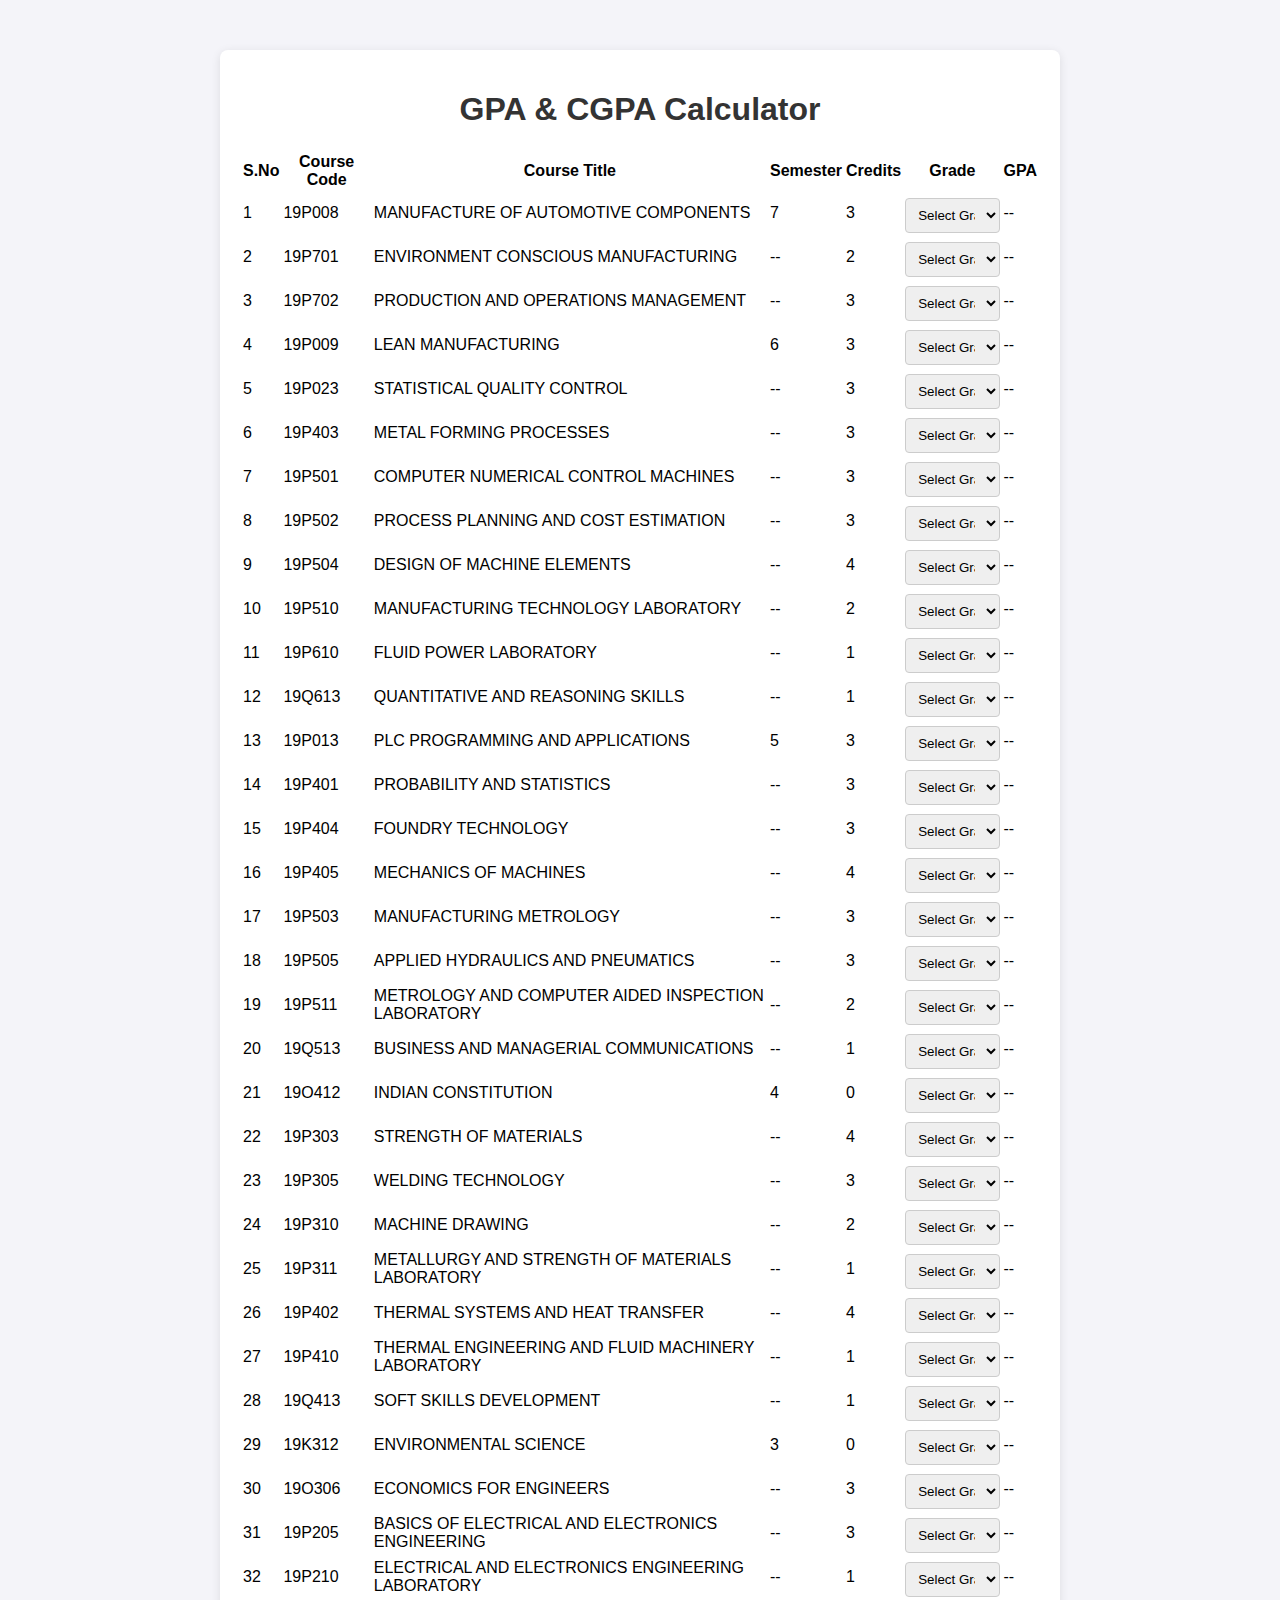
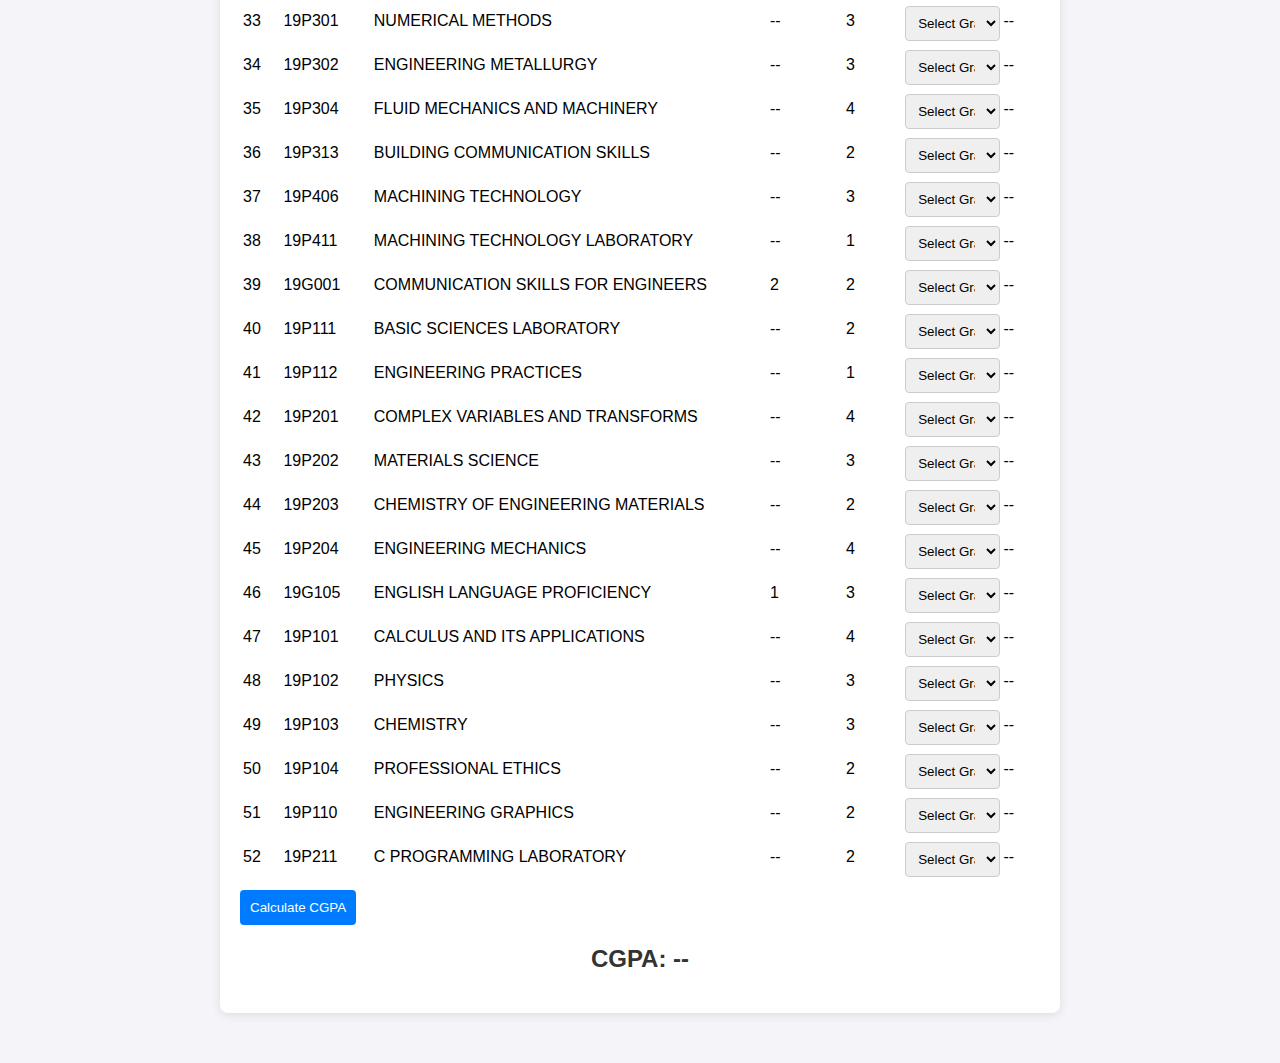
<file: index.html>
<!DOCTYPE html>
<html lang="en">
<head>
    <meta charset="UTF-8">
    <meta name="viewport" content="width=device-width, initial-scale=1.0">
    <title>Pre-filled Course GPA & CGPA Calculator</title>
    <link rel="stylesheet" href="style.css">
</head>
<body>
    <div class="container">
        <h1>GPA & CGPA Calculator</h1>
        <div id="course-section">
            <table id="course-table">
                <thead>
                    <tr>
                        <th>S.No</th>
                        <th>Course Code</th>
                        <th>Course Title</th>
                        <th>Semester</th>
                        <th>Credits</th>
                        <th>Grade</th>
                        <th>GPA</th>
                    </tr>
                </thead>
                <tbody>
                    <!-- Rows will be dynamically generated -->
                </tbody>
            </table>
        </div>
        <button onclick="calculateCGPA()">Calculate CGPA</button>
        <h2 id="cgpa-display">CGPA: --</h2>
    </div>
    <script src="Script.js"></script>
</body>
</html>
</file>
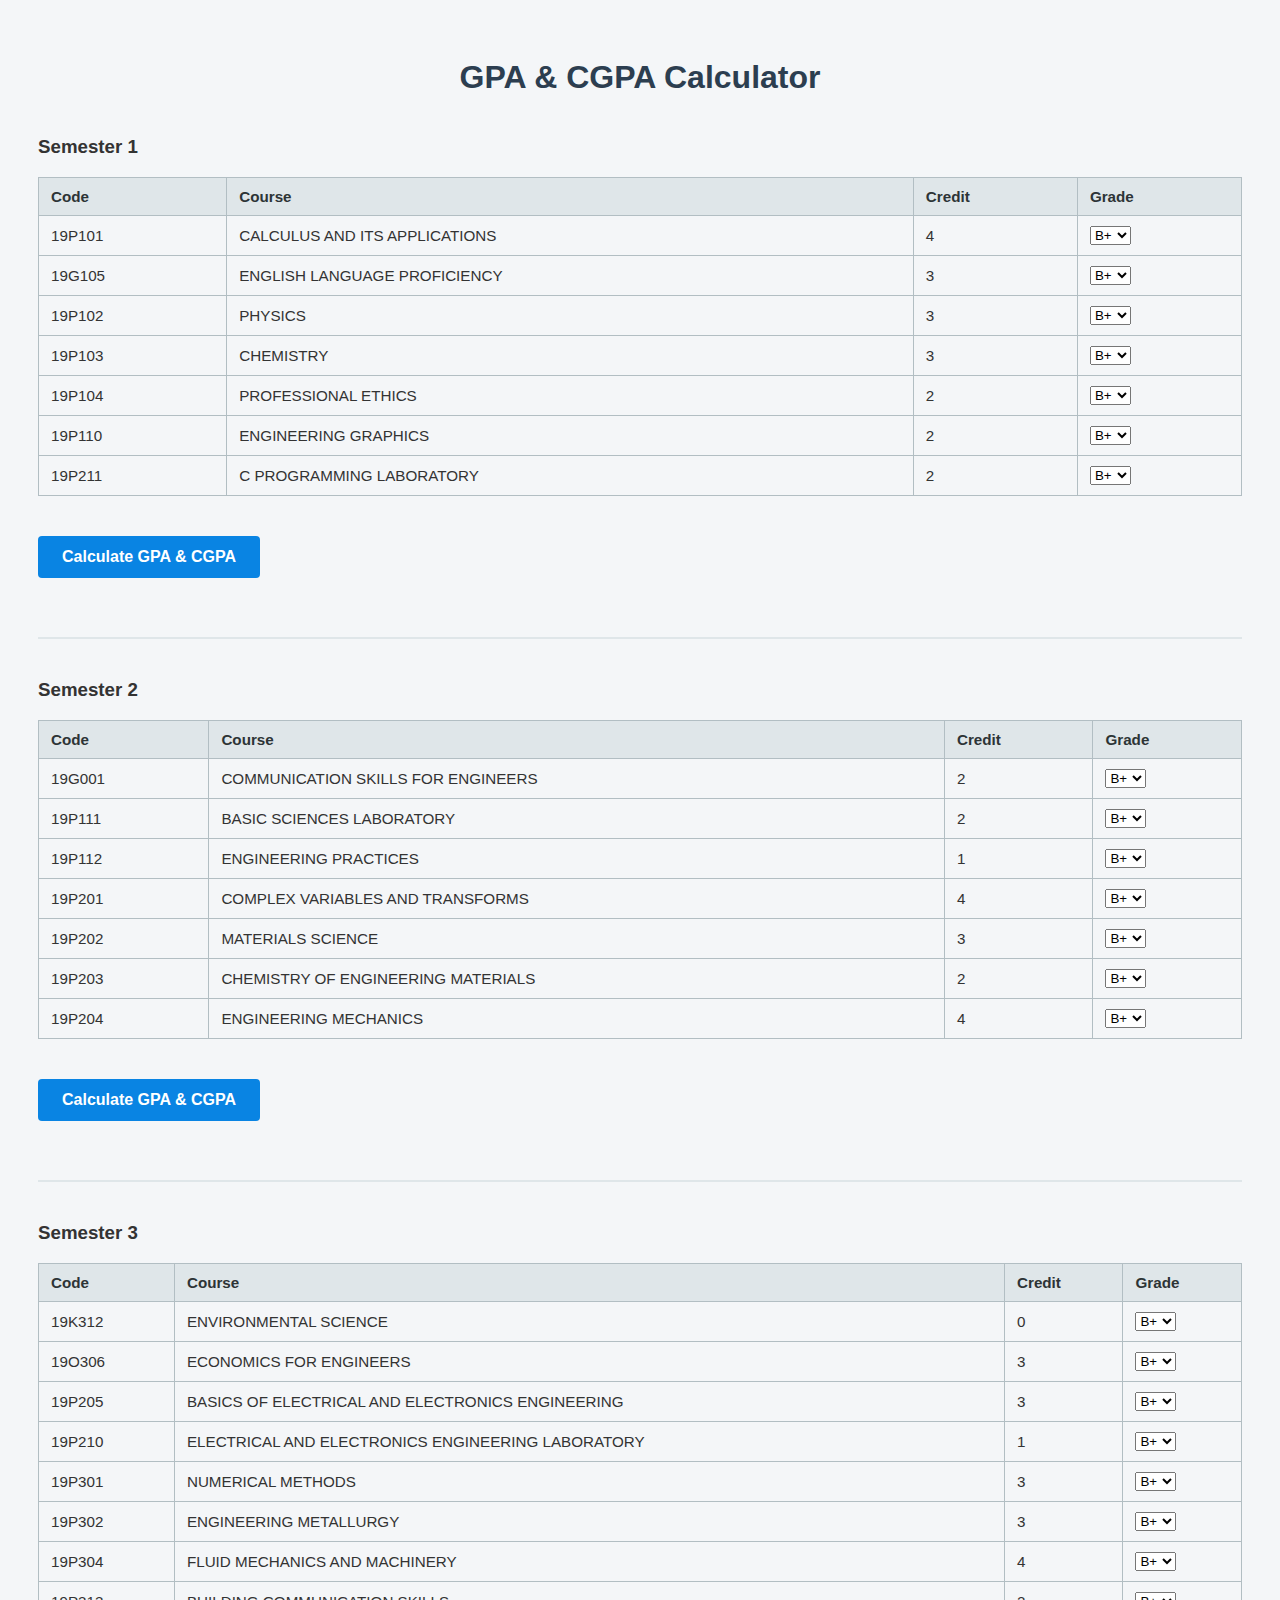
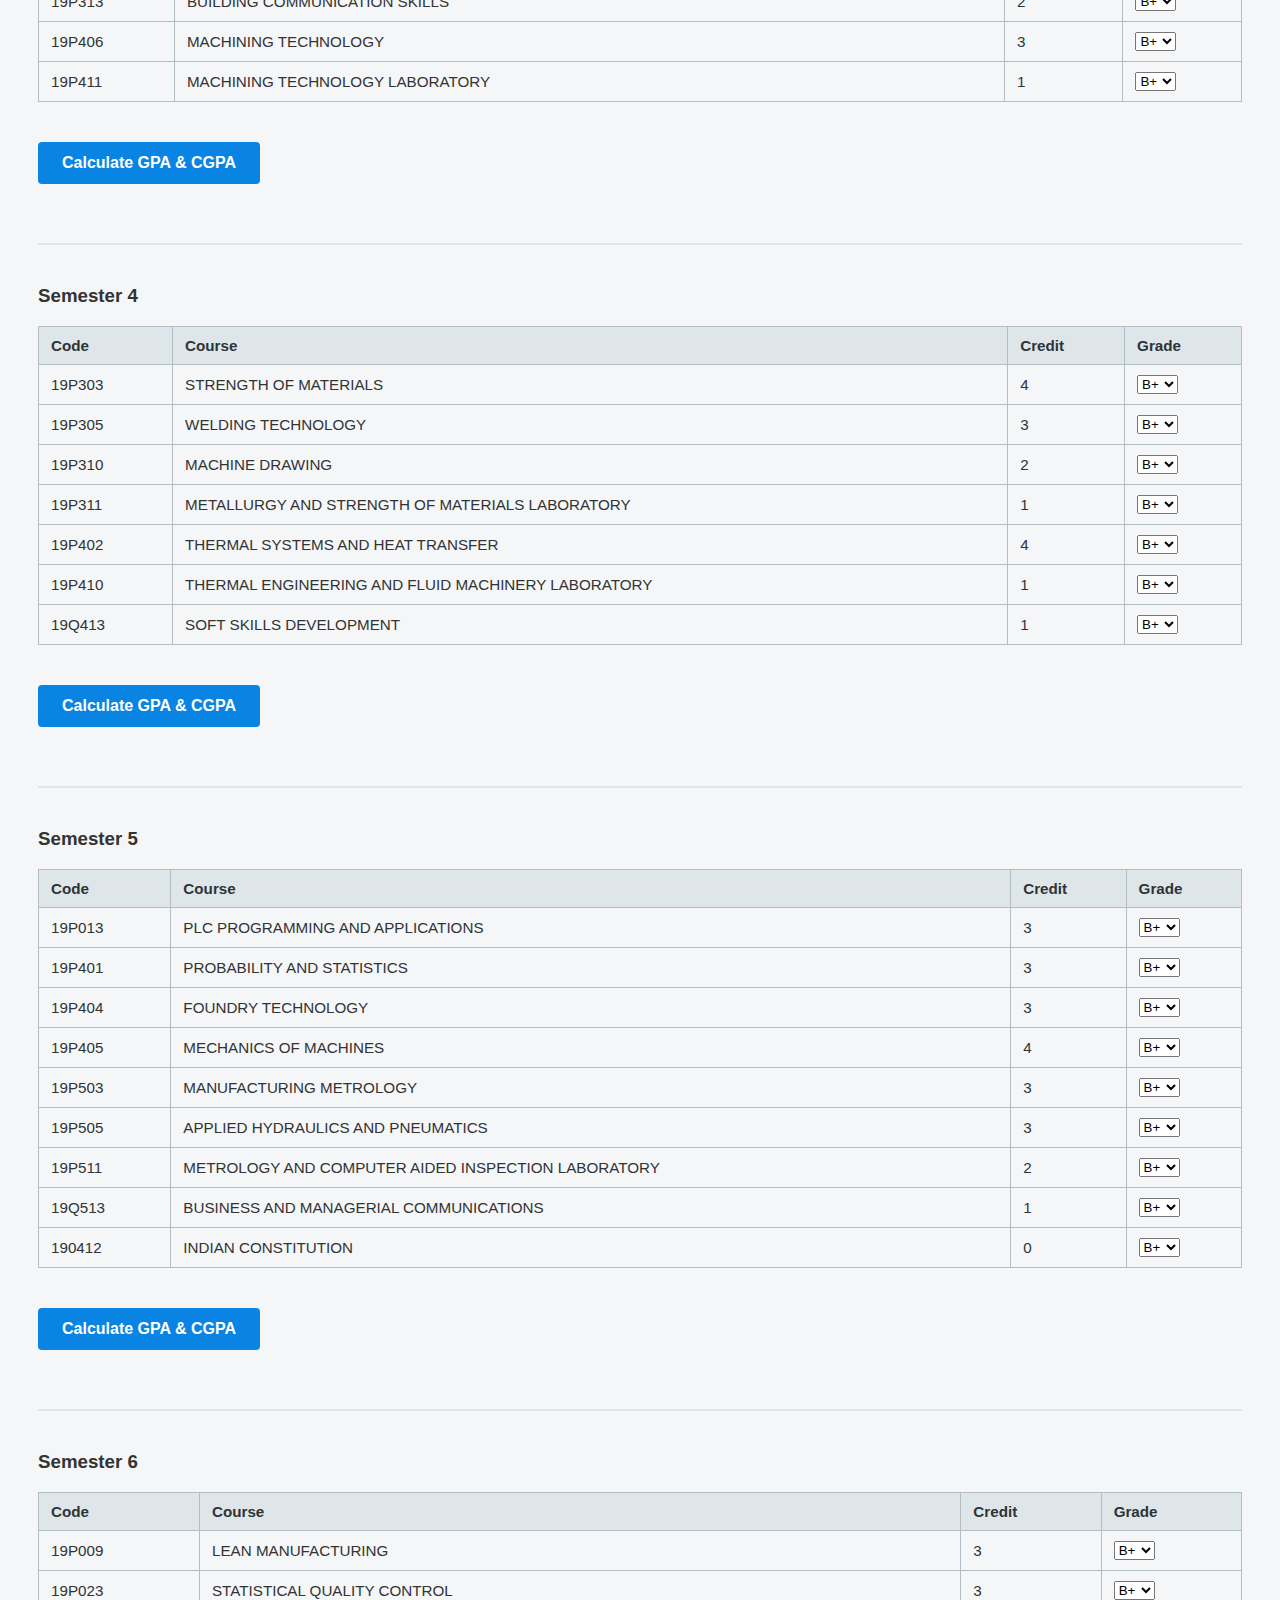
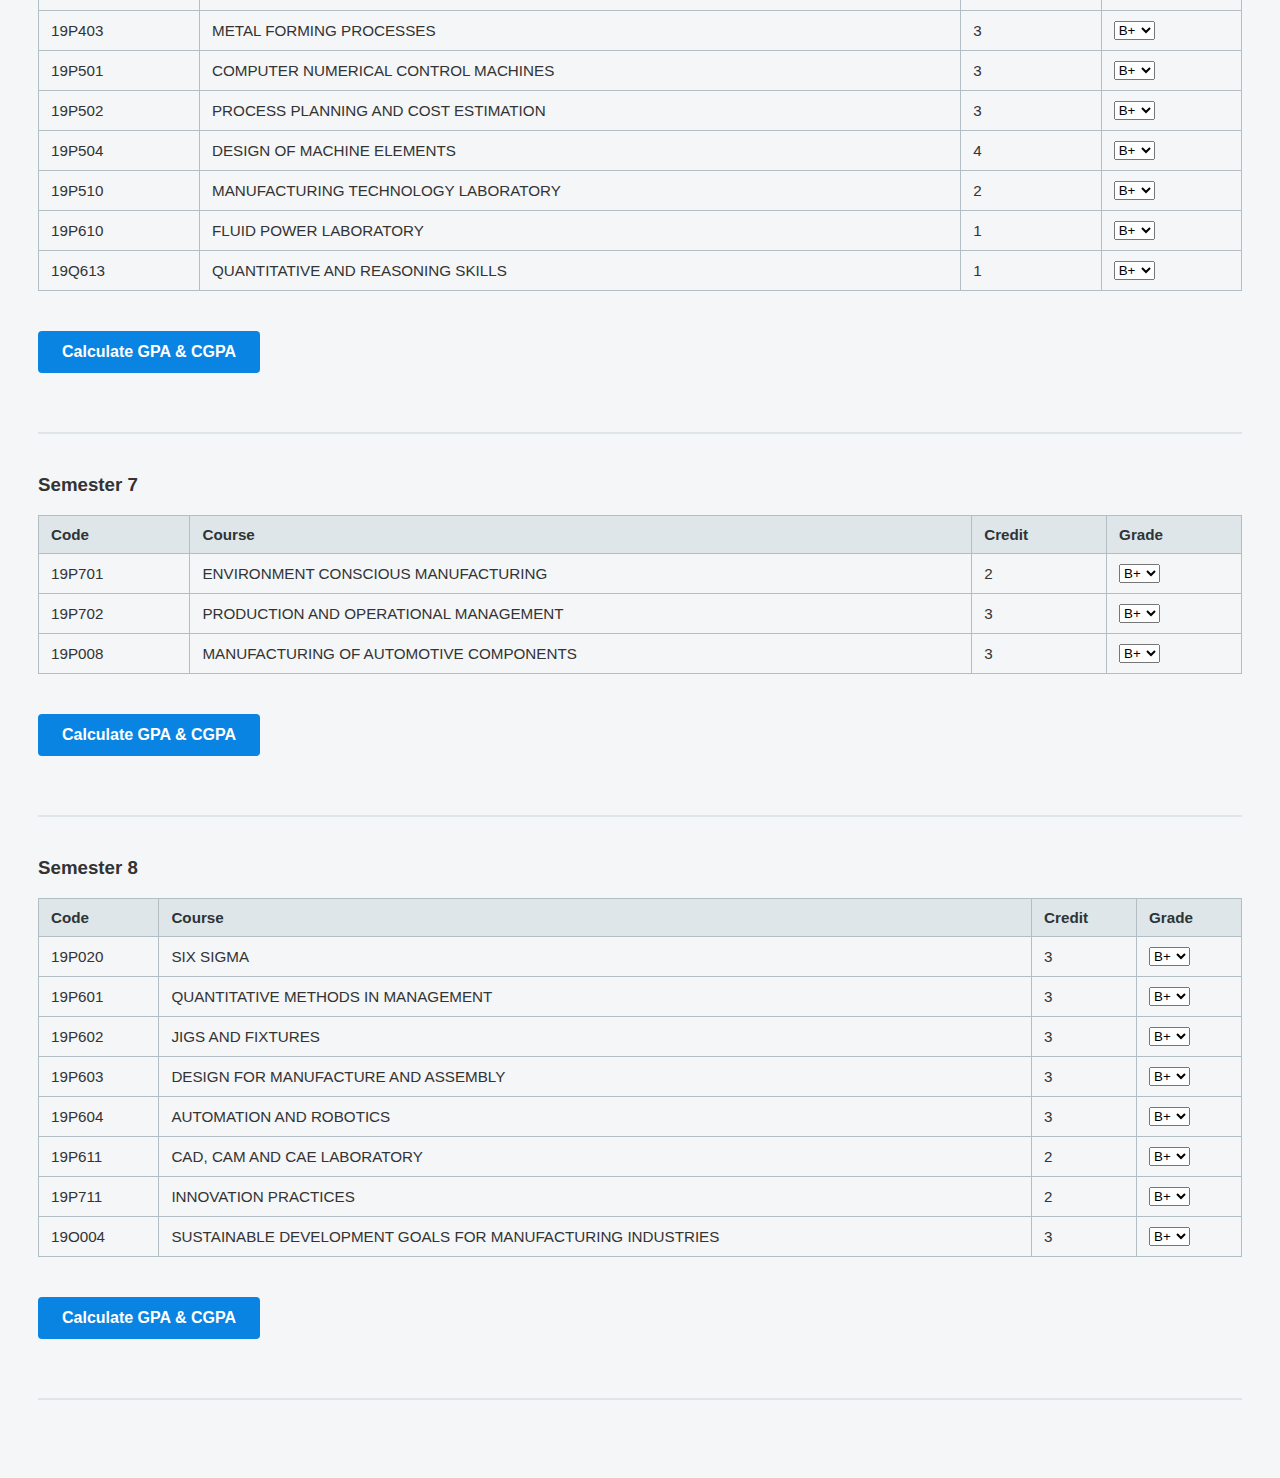
<file: Calc.html>
<!DOCTYPE html>
<html lang="en">
<head>
  <meta charset="UTF-8" />
  <meta name="viewport" content="width=device-width, initial-scale=1.0" />
  <title>GPA & CGPA Calculator</title>
  <style>
    body {
      font-family: 'Segoe UI', Tahoma, Geneva, Verdana, sans-serif;
      padding: 30px;
      background-color: #f4f6f8;
      color: #333;
    }
    h1 {
      text-align: center;
      color: #2c3e50;
      margin-bottom: 40px;
    }
    .semester {
      margin-bottom: 40px;
      padding-bottom: 20px;
      border-bottom: 2px solid #dfe6e9;
    }
    .course-table {
      width: 100%;
      border-collapse: collapse;
      margin-bottom: 20px;
      font-size: 0.95em;
    }
    .course-table th, .course-table td {
      border: 1px solid #b2bec3;
      padding: 10px 12px;
      text-align: left;
    }
    .course-table th {
      background-color: #dfe6e9;
      color: #2d3436;
    }
    .calculate-btn {
      padding: 12px 24px;
      background-color: #0984e3;
      color: white;
      font-size: 1em;
      font-weight: bold;
      border: none;
      border-radius: 4px;
      cursor: pointer;
      margin: 20px 0;
      transition: background-color 0.3s ease;
    }
    .calculate-btn:hover {
      background-color: #74b9ff;
    }
    .result {
      font-weight: bold;
      font-size: 1.2em;
      margin-top: 10px;
      color: #2d3436;
    }
  </style>
</head>
<body>
  <h1>GPA & CGPA Calculator</h1>
  <div id="courseContainer"></div>
  <script>
    const courseList = [
  { semester: 1, code: "19P101", course: "CALCULUS AND ITS APPLICATIONS", credit: 4 },
  { semester: 1, code: "19G105", course: "ENGLISH LANGUAGE PROFICIENCY", credit: 3 },
  { semester: 1, code: "19P102", course: "PHYSICS", credit: 3 },
  { semester: 1, code: "19P103", course: "CHEMISTRY", credit: 3 },
  { semester: 1, code: "19P104", course: "PROFESSIONAL ETHICS", credit: 2 },
  { semester: 1, code: "19P110", course: "ENGINEERING GRAPHICS", credit: 2 },
  { semester: 1, code: "19P211", course: "C PROGRAMMING LABORATORY", credit: 2 },

  { semester: 2, code: "19G001", course: "COMMUNICATION SKILLS FOR ENGINEERS", credit: 2 },
  { semester: 2, code: "19P111", course: "BASIC SCIENCES LABORATORY", credit: 2 },
  { semester: 2, code: "19P112", course: "ENGINEERING PRACTICES", credit: 1 },
  { semester: 2, code: "19P201", course: "COMPLEX VARIABLES AND TRANSFORMS", credit: 4 },
  { semester: 2, code: "19P202", course: "MATERIALS SCIENCE", credit: 3 },
  { semester: 2, code: "19P203", course: "CHEMISTRY OF ENGINEERING MATERIALS", credit: 2 },
  { semester: 2, code: "19P204", course: "ENGINEERING MECHANICS", credit: 4 },

  { semester: 3, code: "19K312", course: "ENVIRONMENTAL SCIENCE", credit: 0 },
  { semester: 3, code: "19O306", course: "ECONOMICS FOR ENGINEERS", credit: 3 },
  { semester: 3, code: "19P205", course: "BASICS OF ELECTRICAL AND ELECTRONICS ENGINEERING", credit: 3 },
  { semester: 3, code: "19P210", course: "ELECTRICAL AND ELECTRONICS ENGINEERING LABORATORY", credit: 1 },
  { semester: 3, code: "19P301", course: "NUMERICAL METHODS", credit: 3 },
  { semester: 3, code: "19P302", course: "ENGINEERING METALLURGY", credit: 3 },
  { semester: 3, code: "19P304", course: "FLUID MECHANICS AND MACHINERY", credit: 4 },
  { semester: 3, code: "19P313", course: "BUILDING COMMUNICATION SKILLS", credit: 2 },
  { semester: 3, code: "19P406", course: "MACHINING TECHNOLOGY", credit: 3 },
  { semester: 3, code: "19P411", course: "MACHINING TECHNOLOGY LABORATORY", credit: 1 },

  { semester: 4, code: "19P303", course: "STRENGTH OF MATERIALS", credit: 4 },
  { semester: 4, code: "19P305", course: "WELDING TECHNOLOGY", credit: 3 },
  { semester: 4, code: "19P310", course: "MACHINE DRAWING", credit: 2 },
  { semester: 4, code: "19P311", course: "METALLURGY AND STRENGTH OF MATERIALS LABORATORY", credit: 1 },
  { semester: 4, code: "19P402", course: "THERMAL SYSTEMS AND HEAT TRANSFER", credit: 4 },
  { semester: 4, code: "19P410", course: "THERMAL ENGINEERING AND FLUID MACHINERY LABORATORY", credit: 1 },
  { semester: 4, code: "19Q413", course: "SOFT SKILLS DEVELOPMENT", credit: 1 },

  { semester: 5, code: "19P013", course: "PLC PROGRAMMING AND APPLICATIONS", credit: 3 },
  { semester: 5, code: "19P401", course: "PROBABILITY AND STATISTICS", credit: 3 },
  { semester: 5, code: "19P404", course: "FOUNDRY TECHNOLOGY", credit: 3 },
  { semester: 5, code: "19P405", course: "MECHANICS OF MACHINES", credit: 4 },
  { semester: 5, code: "19P503", course: "MANUFACTURING METROLOGY", credit: 3 },
  { semester: 5, code: "19P505", course: "APPLIED HYDRAULICS AND PNEUMATICS", credit: 3 },
  { semester: 5, code: "19P511", course: "METROLOGY AND COMPUTER AIDED INSPECTION LABORATORY", credit: 2 },
  { semester: 5, code: "19Q513", course: "BUSINESS AND MANAGERIAL COMMUNICATIONS", credit: 1 },
  { semester: 5, code: "190412", course: "INDIAN CONSTITUTION", credit: 0 },

  { semester: 6, code: "19P009", course: "LEAN MANUFACTURING", credit: 3 },
  { semester: 6, code: "19P023", course: "STATISTICAL QUALITY CONTROL", credit: 3 },
  { semester: 6, code: "19P403", course: "METAL FORMING PROCESSES", credit: 3 },
  { semester: 6, code: "19P501", course: "COMPUTER NUMERICAL CONTROL MACHINES", credit: 3 },
  { semester: 6, code: "19P502", course: "PROCESS PLANNING AND COST ESTIMATION", credit: 3 },
  { semester: 6, code: "19P504", course: "DESIGN OF MACHINE ELEMENTS", credit: 4 },
  { semester: 6, code: "19P510", course: "MANUFACTURING TECHNOLOGY LABORATORY", credit: 2 },
  { semester: 6, code: "19P610", course: "FLUID POWER LABORATORY", credit: 1 },
  { semester: 6, code: "19Q613", course: "QUANTITATIVE AND REASONING SKILLS", credit: 1 },

  { semester: 7, code: "19P701", course: "ENVIRONMENT CONSCIOUS MANUFACTURING", credit: 2 },
  { semester: 7, code: "19P702", course: "PRODUCTION AND OPERATIONAL MANAGEMENT", credit: 3 },
  { semester: 7, code: "19P008", course: "MANUFACTURING OF AUTOMOTIVE COMPONENTS", credit: 3 },

  { semester: 8, code: "19P020", course: "SIX SIGMA", credit: 3 },
  { semester: 8, code: "19P601", course: "QUANTITATIVE METHODS IN MANAGEMENT", credit: 3 },
  { semester: 8, code: "19P602", course: "JIGS AND FIXTURES", credit: 3 },
  { semester: 8, code: "19P603", course: "DESIGN FOR MANUFACTURE AND ASSEMBLY", credit: 3 },
  { semester: 8, code: "19P604", course: "AUTOMATION AND ROBOTICS", credit: 3 },
  { semester: 8, code: "19P611", course: "CAD, CAM AND CAE LABORATORY", credit: 2 },
  { semester: 8, code: "19P711", course: "INNOVATION PRACTICES", credit: 2 },
  { semester: 8, code: "19O004", course: "SUSTAINABLE DEVELOPMENT GOALS FOR MANUFACTURING INDUSTRIES", credit: 3 }
    ];

    const gradePoints = {
      'O': 10,
      'A+': 9,
      'A': 8,
      'B+': 7,
      'B': 6,
      'RA': 0,
    };

    function createCourseTable() {
      const container = document.getElementById('courseContainer');
      const semesters = [...new Set(courseList.map(course => course.semester))];
      semesters.forEach(sem => {
        const semCourses = courseList.filter(c => c.semester === sem);
        const section = document.createElement('div');
        section.className = 'semester';

        const heading = document.createElement('h3');
        heading.textContent = `Semester ${sem}`;
        section.appendChild(heading);

        const table = document.createElement('table');
        table.className = 'course-table';
        table.innerHTML = `
          <tr>
            <th>Code</th>
            <th>Course</th>
            <th>Credit</th>
            <th>Grade</th>
          </tr>
        `;
        semCourses.forEach(course => {
          const row = document.createElement('tr');
          row.innerHTML = `
            <td>${course.code}</td>
            <td>${course.course}</td>
            <td>${course.credit}</td>
            <td>
              <select data-semester="${sem}" data-credit="${course.credit}">
                <option value="O">O</option>
                <option value="A+">A+</option>
                <option value="A">A</option>
                <option value="B+" selected>B+</option>
                <option value="B">B</option>
                <option value="RA">RA</option>
              </select>
            </td>
          `;
          table.appendChild(row);
        });

        const btn = document.createElement('button');
        btn.className = 'calculate-btn';
        btn.textContent = 'Calculate GPA & CGPA';
        btn.onclick = () => calculateGPAandCGPA(sem);

        const resultPara = document.createElement('p');
        resultPara.className = 'result';
        resultPara.id = `result-${sem}`;

        section.appendChild(table);
        section.appendChild(btn);
        section.appendChild(resultPara);

        container.appendChild(section);
      });
    }

    function calculateGPAandCGPA(currentSemester) {
      const selects = document.querySelectorAll(`select[data-semester]`);
      const semesterData = {};

      selects.forEach(select => {
        const sem = select.getAttribute('data-semester');
        const credit = parseInt(select.getAttribute('data-credit'));
        const grade = select.value;
        const point = gradePoints[grade];

        if (!semesterData[sem]) {
          semesterData[sem] = { credits: 0, points: 0 };
        }
        semesterData[sem].credits += credit;
        semesterData[sem].points += point * credit;
      });

      let cumCredits = 0;
      let cumPoints = 0;
      let gpa = '0.00';

      if (semesterData[currentSemester]) {
        const { credits, points } = semesterData[currentSemester];
        gpa = (points / credits).toFixed(2);
      }

      Object.keys(semesterData).forEach(sem => {
        cumCredits += semesterData[sem].credits;
        cumPoints += semesterData[sem].points;
      });

      const cgpa = (cumPoints / cumCredits).toFixed(2);

      const resultElement = document.getElementById(`result-${currentSemester}`);
      resultElement.textContent = `Semester ${currentSemester} GPA: ${gpa}, CGPA: ${cgpa}`;
    }

    createCourseTable();
  </script>

  <!-- JavaScript and remaining HTML content follows here -->
</body>
</html>
</file>
<file: style.css>
body {
    font-family: Arial, sans-serif;
    background-color: #f4f4f9;
    margin: 0;
    padding: 0;
}

.container {
    max-width: 800px;
    margin: 50px auto;
    background: white;
    padding: 20px;
    box-shadow: 0 2px 10px rgba(0, 0, 0, 0.1);
    border-radius: 8px;
}

h1, h2, h3 {
    text-align: center;
    color: #333;
}

form {
    display: flex;
    flex-direction: column;
}

.input-group {
    margin-bottom: 10px;
}

label {
    font-weight: bold;
}

input, select {
    width: 100%;
    padding: 8px;
    margin-top: 5px;
    border: 1px solid #ccc;
    border-radius: 4px;
}

button {
    padding: 10px;
    background-color: #007bff;
    color: white;
    border: none;
    border-radius: 4px;
    cursor: pointer;
    margin-top: 10px;
}

button:hover {
    background-color: #0056b3;
}

ul {
    list-style: none;
    padding: 0;
}
</file>
